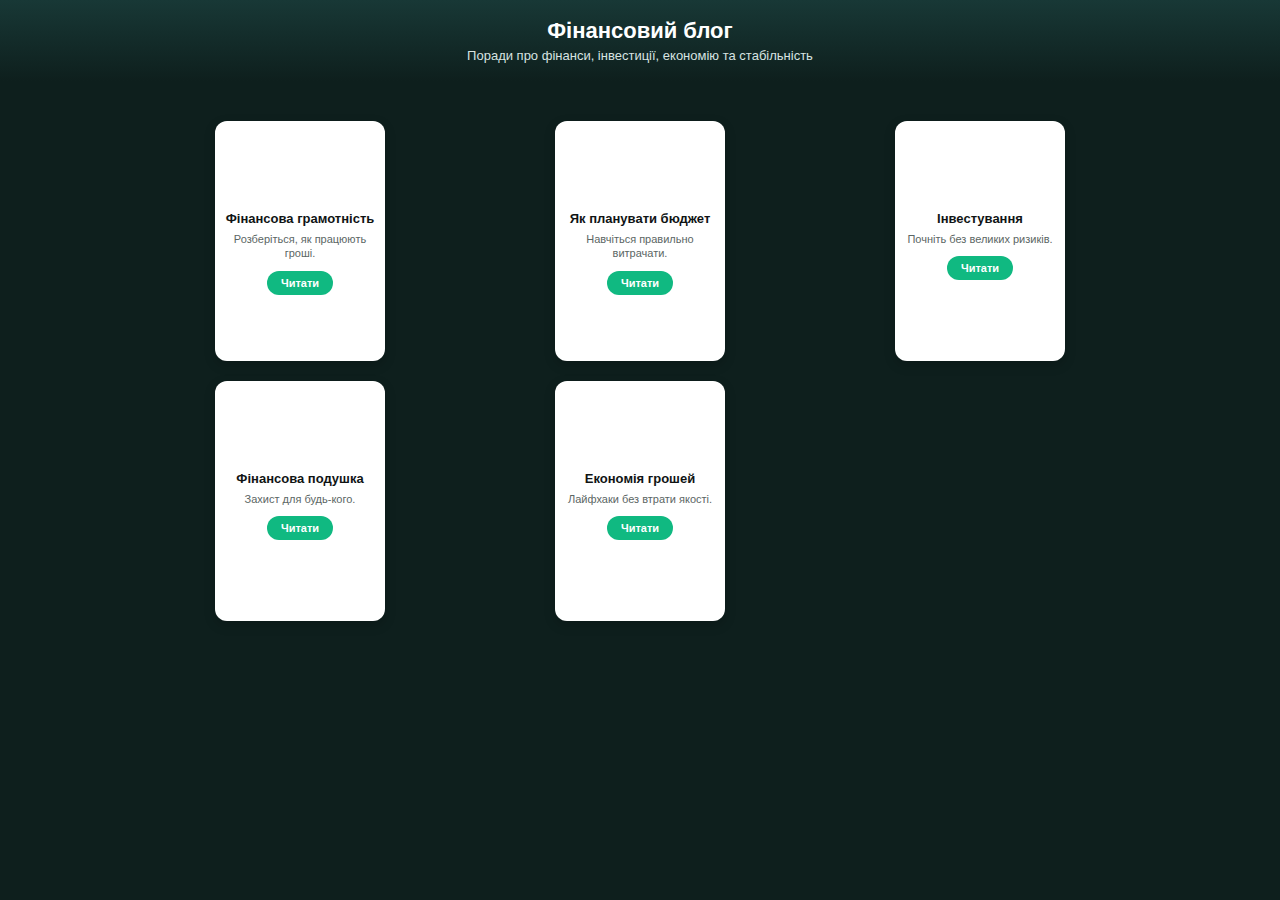
<file: index.html>
<!DOCTYPE html>
<html lang="uk">
<head>
  <meta charset="UTF-8" />
  <meta name="viewport" content="width=device-width, initial-scale=1.0"/>
  <title>Фінансовий блог</title>
  <link rel="stylesheet" href="style.css">

  <style>
    :root{
      --bg-dark: #0e1f1d;
      --bg-hero: #183836;
      --card-bg: #ffffff;
      --text-dark: #101414;
      --text-muted: #5b6664;
      --btn: #10b981;
      --btn-hover: #0e9f6e;
      --radius-lg: 12px;
      --shadow: 0 4px 12px rgba(0,0,0,.2);
    }

    body.home {
      margin: 0;
      font-family: -apple-system, BlinkMacSystemFont, "Segoe UI", Roboto, Arial, sans-serif;
      background: var(--bg-dark);
      color: #fff;
    }

    /* HERO */
    .home .hero{
      padding: 18px 12px;
      background: linear-gradient(180deg, var(--bg-hero), transparent);
      text-align: center;
    }
    .home .hero h1{
      margin: 0 0 4px;
      font-size: 22px;
      font-weight: 800;
    }
    .home .hero p{
      margin: 0;
      font-size: 13px;
      color: #d7e3e1;
    }

    /* GRID */
    .home .wrap{
      max-width: 1000px;
      margin: 0 auto;
      padding: 20px 10px 40px;
    }
    .home .cards{
      display: grid;
      grid-template-columns: repeat(3, 1fr); /* завжди 3 */
      gap: 20px; /* 🔥 більше відступів */
      justify-content: center;
    }

    /* КАРТКА */
    .home .card{
      width: 100%;
      max-width: 170px; /* 🔥 всі однакового розміру */
      background: var(--card-bg);
      color: var(--text-dark);
      border-radius: var(--radius-lg);
      box-shadow: var(--shadow);
      overflow: hidden;
      transition: transform .18s ease;
      margin: 0 auto; /* 🔥 щоб всі рівнялись по центру */
    }
    .home .card:hover{ transform: translateY(-2px); }

    .home .card .media{
      width: 100%;
      height: 80px;
      background-size: cover;
      background-position: center;
    }

    .home .card .content{
      padding: 10px 8px 14px;
      text-align: center;
    }
    .home .card h3{
      margin: 0 0 6px;
      font-size: 13px;
      font-weight: 700;
    }
    .home .card p{
      margin: 0 0 10px;
      font-size: 11px;
      color: var(--text-muted);
      line-height: 1.3;
    }

    .home .btn{
      display: inline-block;
      padding: 6px 14px;
      background: var(--btn);
      color: #fff;
      font-size: 11px;
      font-weight: 600;
      border-radius: 999px;
      text-decoration: none;
    }
    .home .btn:hover{ background: var(--btn-hover); }
  </style>
</head>

<body class="home">
  <!-- HERO -->
  <header class="hero">
    <h1>Фінансовий блог</h1>
    <p>Поради про фінанси, інвестиції, економію та стабільність</p>
  </header>

  <!-- КАРТКИ -->
  <main class="wrap">
    <section class="cards">

      <!-- 1 -->
      <article class="card">
        <div class="media" style="background-image:url('https://images.unsplash.com/photo-1605902711622-cfb43c4437b5?auto=format&fit=crop&w=900&q=80');"></div>
        <div class="content">
          <h3>Фінансова грамотність</h3>
          <p>Розберіться, як працюють гроші.</p>
          <a class="btn" href="article1.html">Читати</a>
        </div>
      </article>

      <!-- 2 -->
      <article class="card">
        <div class="media" style="background-image:url('https://images.unsplash.com/photo-1553729459-efe14ef6055d?auto=format&fit=crop&w=900&q=80');"></div>
        <div class="content">
          <h3>Як планувати бюджет</h3>
          <p>Навчіться правильно витрачати.</p>
          <a class="btn" href="article2.html">Читати</a>
        </div>
      </article>

      <!-- 3 -->
      <article class="card">
        <div class="media" style="background-image:url('https://images.unsplash.com/photo-1581092795360-fd1ca04f0952?auto=format&fit=crop&w=900&q=80');"></div>
        <div class="content">
          <h3>Інвестування</h3>
          <p>Почніть без великих ризиків.</p>
          <a class="btn" href="article3.html">Читати</a>
        </div>
      </article>

      <!-- 4 -->
      <article class="card">
        <div class="media" style="background-image:url('https://images.unsplash.com/photo-1553729459-efe14ef6055d?auto=format&fit=crop&w=900&q=80');"></div>
        <div class="content">
          <h3>Фінансова подушка</h3>
          <p>Захист для будь-кого.</p>
          <a class="btn" href="article4.html">Читати</a>
        </div>
      </article>

      <!-- 5 -->
      <article class="card">
        <div class="media" style="background-image:url('https://raw.githubusercontent.com/Hnidets523/My-finance-/refs/heads/main/images/7FE9FEDC-8BC7-4E54-925F-D7FFCAA05274.png');"></div>
        <div class="content">
          <h3>Економія грошей</h3>
          <p>Лайфхаки без втрати якості.</p>
          <a class="btn" href="article5.html">Читати</a>
        </div>
      </article>

    </section>
  </main>
</body>
</html>
</file>
<file: style.css>
/* === БАЗА === */
body {
  margin: 0;
  font-family: Arial, sans-serif;
  background: #0d1b1e;
  color: #f5f5f5;
}

/* Контейнер */
.wrap {
  width: 95%;
  max-width: 1000px;
  margin: 0 auto;
  padding: 20px;
}

/* Заголовки */
h1, h2 {
  margin: 10px 0;
  text-align: center;
  color: #fff;
}

/* === HERO === */
.hero {
  text-align: center;
  padding: 20px;
}
.hero h1 {
  font-size: 28px;
  font-weight: 800;
}
.hero p {
  font-size: 16px;
  color: #d7e3e1;
}

/* === КАРТКИ === */
.cards {
  display: grid;
  grid-template-columns: repeat(3, 1fr);
  gap: 14px;
  justify-items: center;
  margin-top: 20px;
}

/* Для нижніх 2 карток */
.cards .card:nth-child(4),
.cards .card:nth-child(5) {
  grid-column: span 1;
  justify-self: center;
}

/* Адаптивність */
@media (max-width: 768px) {
  .cards {
    grid-template-columns: repeat(2, 1fr);
  }
}

@media (max-width: 480px) {
  .cards {
    grid-template-columns: 1fr;
  }
}

/* Карточка */
.card {
  background: #fff;
  color: #000;
  border-radius: 12px;
  overflow: hidden;
  box-shadow: 0 4px 12px rgba(0,0,0,0.25);
  transition: transform 0.3s ease;
  display: flex;
  flex-direction: column;
  width: 100%;
  max-width: 200px;   /* 📌 зробив ще менше */
  min-height: 240px;  /* 📌 всі однакові */
}

.card:hover {
  transform: translateY(-5px);
}

.card .media {
  width: 100%;
  height: 100px; /* 📌 зменшив */
  background-size: cover;
  background-position: center;
}

.card .content {
  padding: 10px;
  text-align: center;
  flex: 1;
}

.card h3 {
  font-size: 14px;
  margin-bottom: 6px;
}

.card p {
  font-size: 12px;
  color: #333;
  margin-bottom: 10px;
  line-height: 1.4;
}

/* Кнопка Читати */
.card a {
  display: inline-block;
  background: #00a86b;
  color: #fff;
  font-weight: bold;
  padding: 6px 14px;
  border-radius: 6px;
  text-decoration: none;
  transition: background 0.3s ease;
  font-size: 13px;
}

.card a:hover {
  background: #007f50;
}
</file>
